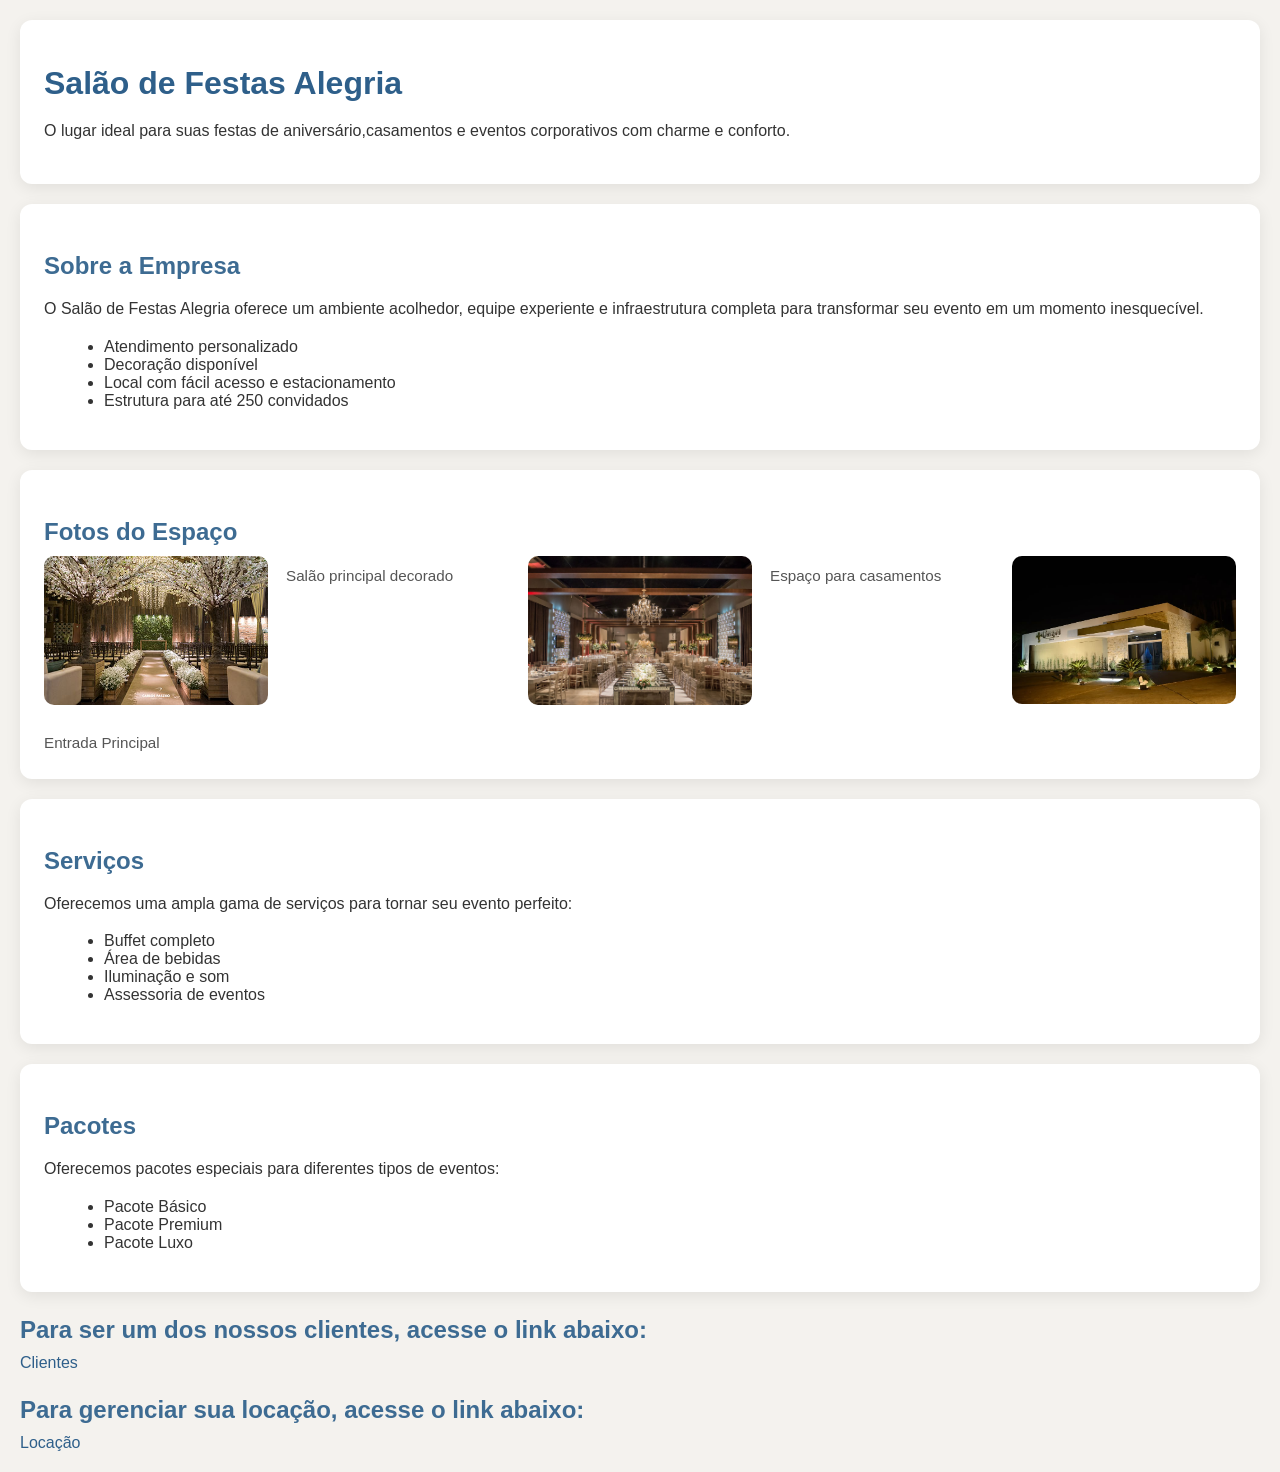
<file: index.html>
<!DOCTYPE html>
<html lang="pt-br">
<head>
    <meta charset="UTF-8">
    <meta name="viewport" content="width=device-width, initial-scale=1.0">
    <title>Salão de Festas Alegria</title>
    <link rel="stylesheet" href="style.css">
</head>
<body>
 <header>
    <h1>Salão de Festas Alegria</h1>
    <p>O lugar ideal para suas festas de aniversário,casamentos e eventos corporativos com charme e conforto.</p>
 </header>  

 <section id="sobre">
    <h2>Sobre a Empresa</h2>
    <p>O Salão de Festas Alegria oferece um ambiente acolhedor, equipe experiente e infraestrutura completa para transformar seu evento em um momento inesquecível.</p>
    <ul>
      <li>Atendimento personalizado</li>
      <li>Decoração disponível</li>
      <li>Local com fácil acesso e estacionamento</li>
      <li>Estrutura para até 250 convidados</li>
    </ul>
  </section>

  <section id="fotos">
    <h2>Fotos do Espaço</h2>
    <div class="galeria">
 <img src="salao-de-festa-em-sao-paulo.jpg"> <p>Salão principal decorado</p>
 <img src="espaco-casamento-luxo1.jpg"> <p>Espaço para casamentos</p>
 <img src="salao.jpg"> <p>Entrada Principal</p>
  </div>
  </section>

  <section id="servicos">
    <h2>Serviços</h2>
    <p>Oferecemos uma ampla gama de serviços para tornar seu evento perfeito:<p>
    <ul>
      <li>Buffet completo</li>
      <li>Área de bebidas</li>
      <li>Iluminação e som</li>
      <li>Assessoria de eventos</li>
    </ul>
  </section>

  <section id="pacotes">
    <h2>Pacotes</h2>
    <p>Oferecemos pacotes especiais para diferentes tipos de eventos:</p>
    <ul>
      <li>Pacote Básico</li>
      <li>Pacote Premium</li>
      <li>Pacote Luxo</li>
    </ul>
  </section>

  <h2>Para ser um dos nossos clientes, acesse o link abaixo:</h2>
  <a href="clientes.html">Clientes</a>
  <h2>Para gerenciar sua locação, acesse o link abaixo:</h2>
  <a href="locacao.html">Locação</a>

</body>
</html>
</file>
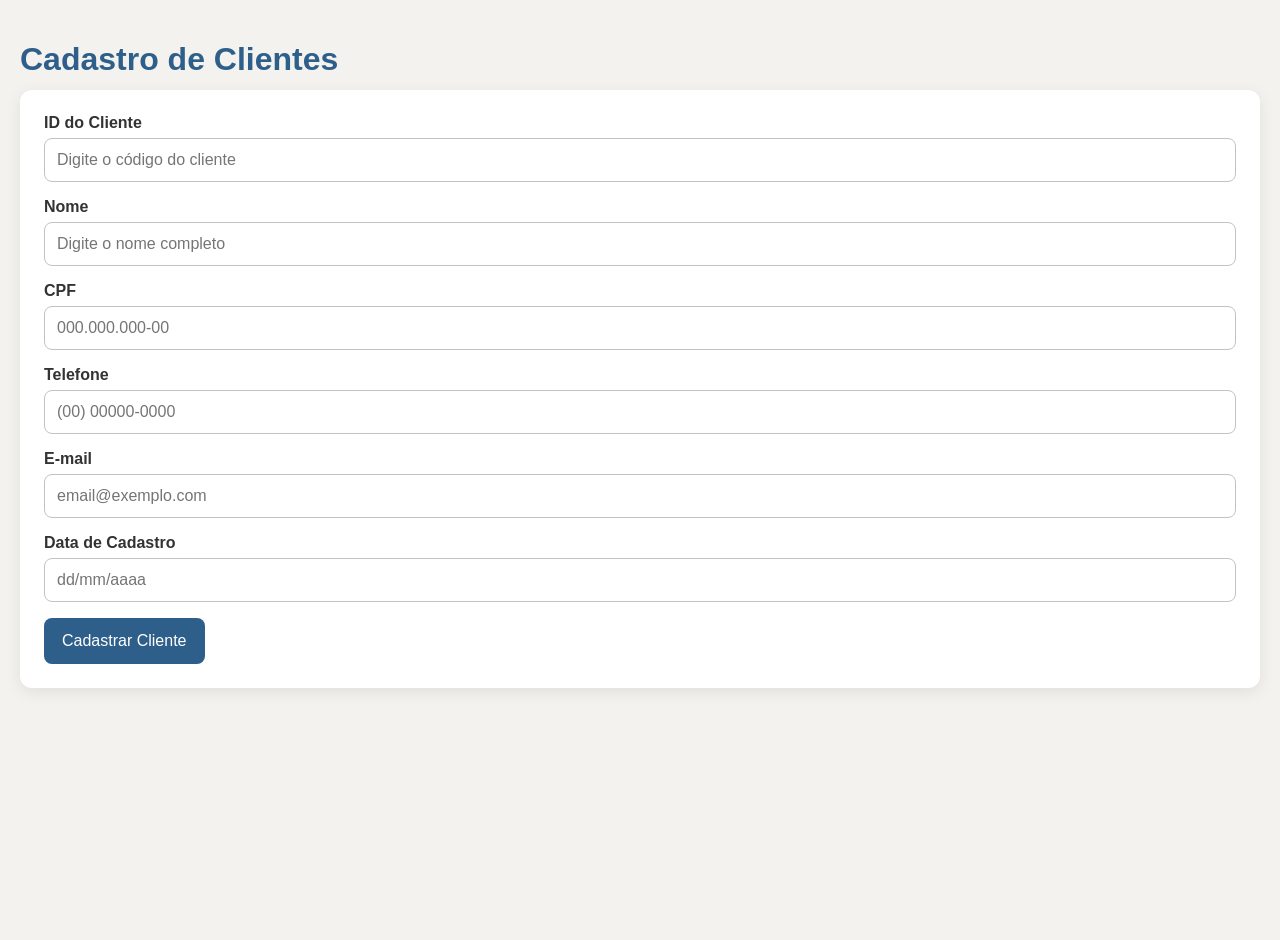
<file: clientes.html>
<!DOCTYPE html>
<html lang="pt-br">
<head>
    <meta charset="UTF-8">
    <meta name="viewport" content="width=device-width, initial-scale=1.0">
    <title>Cadastro de Clientes</title>
    <link rel="stylesheet" href="style.css">
</head>
<body>
    <h1>Cadastro de Clientes</h1>
   <form action="salvarcliente.php" method="post" onsubmit="return validar()">
    
        <label for="idclientes">ID do Cliente</label>
        <input type="text" id="idclientes" name="id_cliente" placeholder="Digite o código do cliente" required>

        <label for="nome">Nome</label>
        <input type="text" id="nome" name="nome" placeholder="Digite o nome completo" required>

        <label for="cpf">CPF</label>
        <input type="text" id="cpf" name="cpf" placeholder="000.000.000-00" required>

        <label for="telefone">Telefone</label>
        <input type="text" id="telefone" name="telefone" placeholder="(00) 00000-0000" required>

        <label for="email">E-mail</label>
        <input type="text" id="email" name="email" placeholder="email@exemplo.com" required>

        <label for="data_cadastro">Data de Cadastro</label>
        <input type="text" id="data_cadastro" name="data_cadastro" placeholder="dd/mm/aaaa" required>
            
        <button type="submit">Cadastrar Cliente</button>
    </form>
    <script src="script.js"></script>
</body>
</html>
</file>
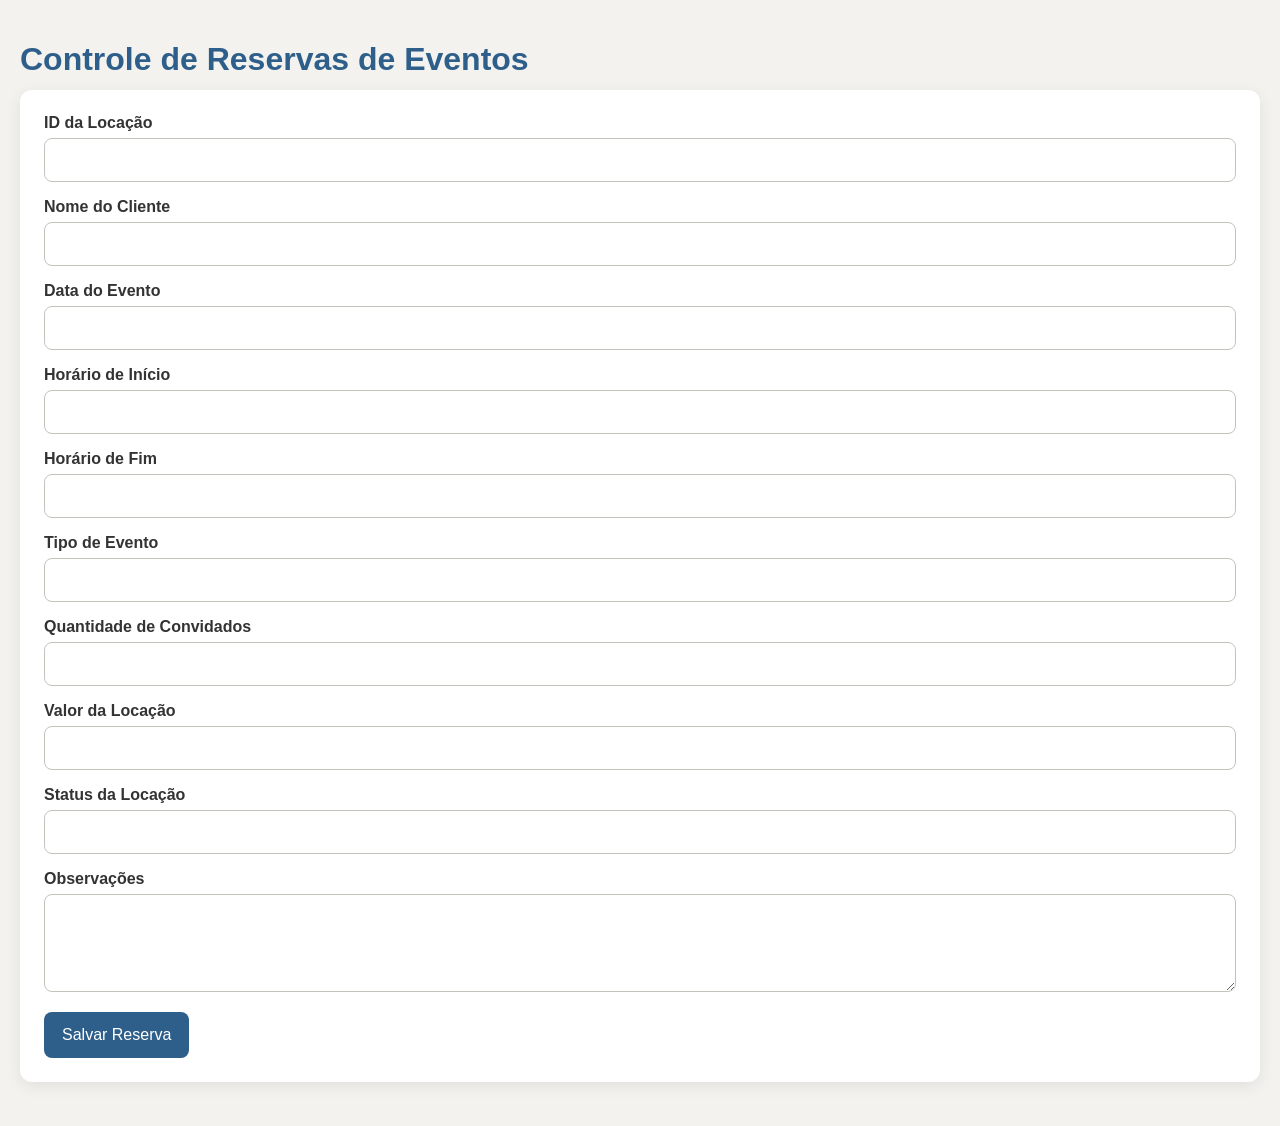
<file: locacao.html>
<!DOCTYPE html>
<html lang="pt-br">
<head>
    <meta charset="UTF-8">
    <meta name="viewport" content="width=device-width, initial-scale=1.0">
    <title>Locação</title>
    <link rel="stylesheet" href="style.css">
</head>
<body>
    <h1>Controle de Reservas de Eventos</h1>
    <form id="locacaoForm" action="#" method="post">
        <label for="id_locacao">ID da Locação</label>
        <input type="text" id="id_locacao" name="id_locacao" required>

        <label for="nome_cliente">Nome do Cliente</label>
        <input type="text" id="nome_cliente" name="nome_cliente" required>

        <label for="data_evento">Data do Evento</label>
        <input type="text" id="data_evento" name="data_evento" required>

        <label for="horario_inicio">Horário de Início</label>
        <input type="text" id="horario_inicio" name="horario_inicio" required>

        <label for="horario_fim">Horário de Fim</label>
        <input type="text" id="horario_fim" name="horario_fim" required>

        <label for="tipo_evento">Tipo de Evento</label>
        <input type="text" id="tipo_evento" name="tipo_evento" required>

        <label for="quantidade_convidados">Quantidade de Convidados</label>
        <input type="text" id="quantidade_convidados" name="quantidade_convidados" min="1" required>

        <label for="valor_locacao">Valor da Locação</label>
        <input type="text" id="valor_locacao" name="valor_locacao" step="0.01" required>

        <label for="status_locacao">Status da Locação</label>
        <input type="text" id="status_locacao" name="status_locacao" required>

        <label for="observacoes">Observações</label>
        <textarea id="observacoes" name="observacoes" rows="4"></textarea>

        <button type="submit">Salvar Reserva</button>
    </form>
</body>
</html>
</file>
<file: style.css>
/* Estilos compartilhados para todas as páginas */
body {
    font-family: Arial, sans-serif;
    background: #f4f2ee;
    color: #333;
    margin: 0;
    padding: 0;
}

main, body {
    min-height: 100vh;
}

body {
    padding: 20px;
}

h1 {
    color: #2e5f8a;
    margin-bottom: 12px;
}

h2 {
    color: #3d6b92;
    margin-top: 24px;
    margin-bottom: 10px;
}

p {
    line-height: 1.6;
    margin-bottom: 16px;
}

ul {
    margin-left: 20px;
    margin-bottom: 16px;
}

a {
    color: #2e5f8a;
    text-decoration: none;
}

a:hover {
    text-decoration: underline;
}

header, section, form {
    background: #ffffff;
    border-radius: 12px;
    box-shadow: 0 4px 16px rgba(0, 0, 0, 0.08);
    padding: 24px;
    margin-bottom: 20px;
}

.galeria {
    display: grid;
    grid-template-columns: repeat(auto-fit, minmax(220px, 1fr));
    gap: 18px;
}

.galeria img {
    width: 100%;
    border-radius: 10px;
    display: block;
}

.galeria p {
    margin: 8px 0 0;
    font-size: 0.95rem;
    color: #555;
}

form label {
    display: block;
    margin-bottom: 6px;
    font-weight: 600;
}

form input,
form textarea,
form select {
    width: 100%;
    padding: 12px;
    margin-bottom: 16px;
    border: 1px solid #c5c3be;
    border-radius: 8px;
    font-size: 1rem;
    box-sizing: border-box;
}

form input:focus,
form textarea:focus,
form select:focus {
    outline: none;
    border-color: #7aa1c4;
    box-shadow: 0 0 0 3px rgba(122, 161, 196, 0.16);
}

button {
    background: #2e5f8a;
    color: #fff;
    padding: 14px 18px;
    border: none;
    border-radius: 8px;
    cursor: pointer;
    font-size: 1rem;
}

button:hover {
    background: #264f72;
}

@media (max-width: 640px) {
    body {
        padding: 16px;
    }

    header, section, form {
        padding: 20px;
    }
}
</file>
